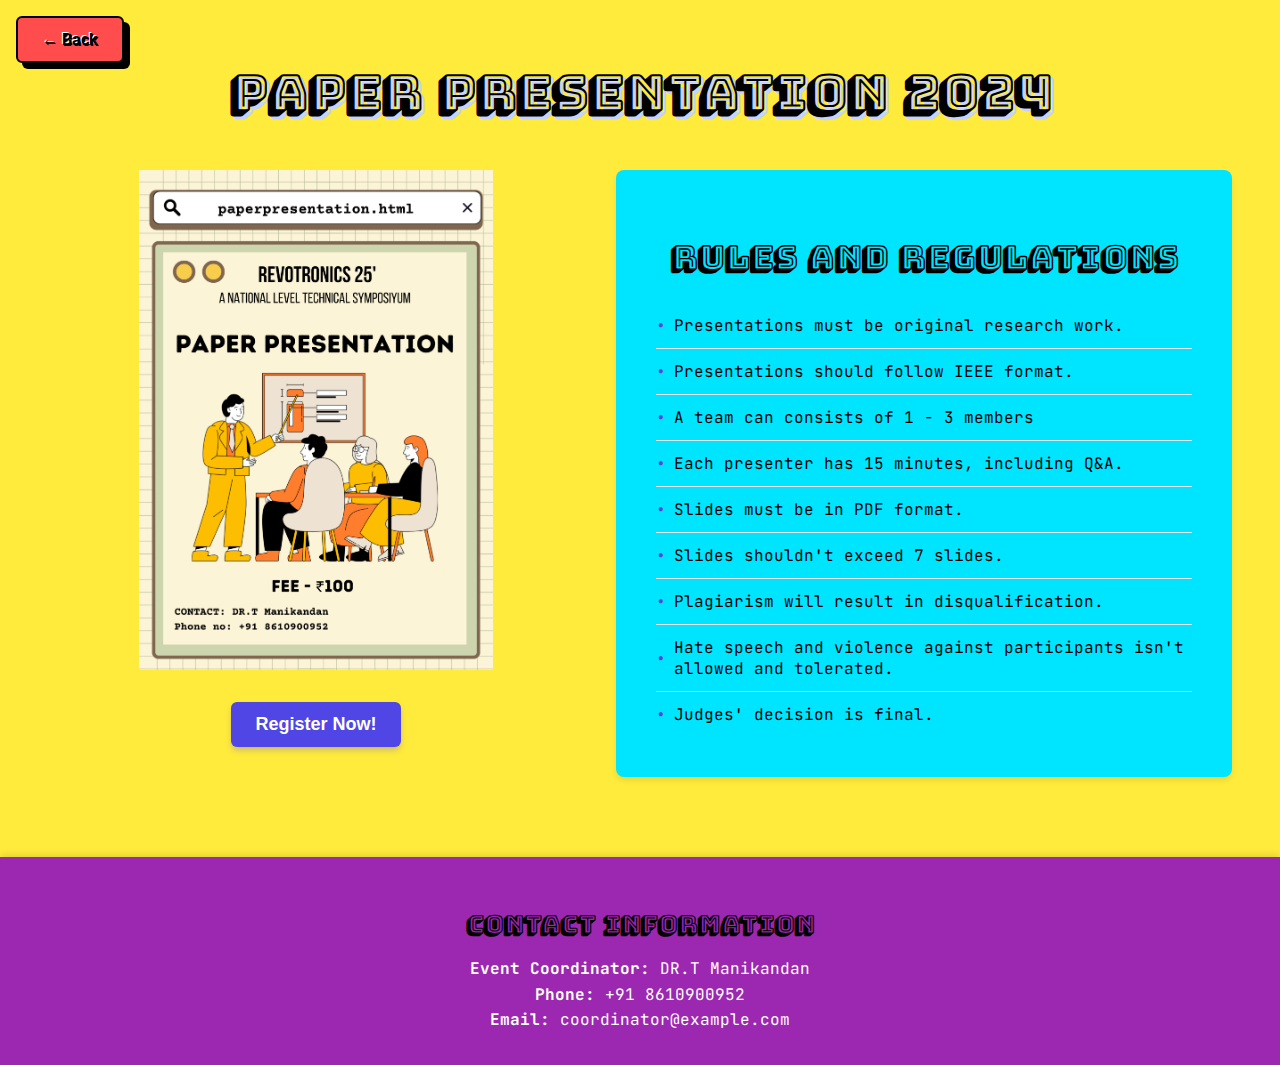
<file: events/paperpresentation.html>
<!DOCTYPE html>
<html lang="en">
<head>
    <meta charset="UTF-8">
    <meta name="viewport" content="width=device-width, initial-scale=1.0">
    <title>Paper Presentation 2025</title>
    <link href="https://fonts.googleapis.com/css2?family=Bungee+Shade&family=JetBrains+Mono:wght@400;700&display=swap" rel="stylesheet">
    <style>
        @import url('https://fonts.googleapis.com/css2?family=Roboto:wght@400;700&display=swap');

body {
    font-family: 'JetBrains Mono', monospace;
    background-color: #ffeb3b;
    margin: 0;
    min-height: 100vh;
    display: flex;
    flex-direction: column;
}

.main-content {
    flex: 1;
    padding: 2rem;
}

h1 {
    font-family: 'Bungee Shade', cursive;
    font-size: clamp(2rem, 5vw, 3rem); /* Fully responsive */
    text-align: center;
    color: black;
    margin-bottom: 3rem;
    text-shadow: 3px 3px 0px #c7d2fe;
    line-height: 1.2;
}

.container {
    display: flex;
    gap: 2rem;
    max-width: 1300px; /* Updated max-width */
    margin: 0 auto;
    padding: 0 1rem;
}

@media (max-width: 768px) {
    .container {
        flex-direction: column;
    }
}

.image-section {
    flex: 1;
    display: flex;
    flex-direction: column;
    align-items: center;
}

.image-wrapper {
    width: 100%; /* Full width for responsiveness */
    max-width: 500px; /* Constrain size */
    aspect-ratio: 1; /* Maintain square ratio */
    margin-bottom: 2rem;
}

.image-wrapper img {
    width: 100%; /* Fit to wrapper */
    height: 100%;
    object-fit: contain; /* Adjust for scaling */
}

.rules-section {
    flex: 1;
    background-color: #00e5ff;
    padding: 2.5rem; /* Updated padding */
    border-radius: 8px;
    box-shadow: 0 4px 6px -1px rgba(0, 0, 0, 0.1);
}

.rules-title {
    font-family: 'Bungee Shade', cursive;
    font-size: 2rem;
    color: black;
    margin-bottom: 1.5rem;
    text-align: center;
}

.rules-list {
    list-style: none;
    padding: 0;
    margin: 0;
}

.rules-list li {
    padding: 0.75rem 0;
    border-bottom: 1px solid #e5e7eb;
    display: flex;
    align-items: center;
    gap: 0.5rem;
}

.rules-list li:last-child {
    border-bottom: none;
}

.rules-list li::before {
    content: "•";
    color: #4f46e5;
    font-weight: bold;
}

.register-button {
    background-color: #4f46e5;
    color: white;
    padding: 0.75rem 1.5rem;
    font-size: 1.125rem;
    font-weight: bold;
    border: none;
    border-radius: 6px;
    cursor: pointer;
    transition: all 0.2s ease;
    box-shadow: 0 4px 6px -1px rgba(79, 70, 229, 0.3);
}

.register-button:hover {
    background-color: #4338ca;
    transform: translateY(-1px);
}

.contact {
    background-color: #9c27b0;
    padding: 2rem;
    text-align: center;
    margin-top: 3rem;
    box-shadow: 0 -4px 6px -1px rgba(0, 0, 0, 0.1);
}

.contact h2 {
    font-family: 'Bungee Shade', cursive;
    color: #000000;
    margin-bottom: 1rem;
    font-size: 1.5rem;
}

.contact p {
    color: #ffffff;
    max-width: 600px;
    margin: 0 auto;
    line-height: 1.6;
}

.back-button {
    position: absolute;
    top: 1rem;
    left: 1rem;
    background-color: #ff4d4d; /* Bright red background */
    color: black; /* Black text for contrast */
    font-family: 'Roboto', sans-serif; /* Simple and clean font */
    font-size: 1rem; /* Normal text size */
    font-weight: bold; /* Bold text for emphasis */
    border: 2px solid black; /* Bold black border */
    padding: 0.75rem 1.5rem; /* Large padding for prominence */
    border-radius: 6px; /* Slight rounding for modern look */
    cursor: pointer;
    text-shadow: -1px -1px 0px white, 1px 1px 0px black; /* Layered shadow */
    box-shadow: 6px 6px 0px black; /* Bold shadow for depth */
    transition: transform 0.2s ease, box-shadow 0.2s ease;
}

.back-button:hover {
    transform: translateY(-4px); /* Slight lift on hover */
    box-shadow: 8px 8px 0px black; /* Deeper shadow */
}

.back-button:active {
    transform: translateY(0); /* Reset lift on click */
    box-shadow: 4px 4px 0px black; /* Reduced shadow for pressed look */
}

    </style>
</head>
<body>
    <button class="back-button" onclick="history.back()">← Back</button>
    
    <div class="main-content">
        <h1>Paper Presentation 2024</h1>
        
        <div class="container">
            <div class="image-section">
                <div class="image-wrapper">
                    <img src="/images/paperpresentation.png" alt="Event Poster">
                </div>
                <a href="https://www.instagram.com" target="_blank" rel="noopener noreferrer">
                    <button class="register-button">Register Now!</button>
                </a>
                
            </div>
            
            <div class="rules-section">
                <h2 class="rules-title">Rules and Regulations</h2>
                <ul class="rules-list">
                    <li>Presentations must be original research work.</li>
                    <li>Presentations should follow IEEE format.</li>
                    <li>A team can consists of 1 - 3 members</li>
                    <li>Each presenter has 15 minutes, including Q&A.</li>
                    <li>Slides must be in PDF format.</li>
                    <li>Slides shouldn't exceed 7 slides.</li>
                    <li>Plagiarism will result in disqualification.</li>
                    <li>Hate speech and violence against participants isn't allowed and tolerated.</li>
                    <li>Judges' decision is final.</li>
                </ul>
            </div>
        </div>
    </div>
    
    <div class="contact">
        <h2>Contact Information</h2>
        <p>
            <strong>Event Coordinator:</strong> DR.T Manikandan<br>
            <strong>Phone:</strong> +91 8610900952<br>
            <strong>Email:</strong> coordinator@example.com
        </p>
    </div>
</body>
</html>
</file>
